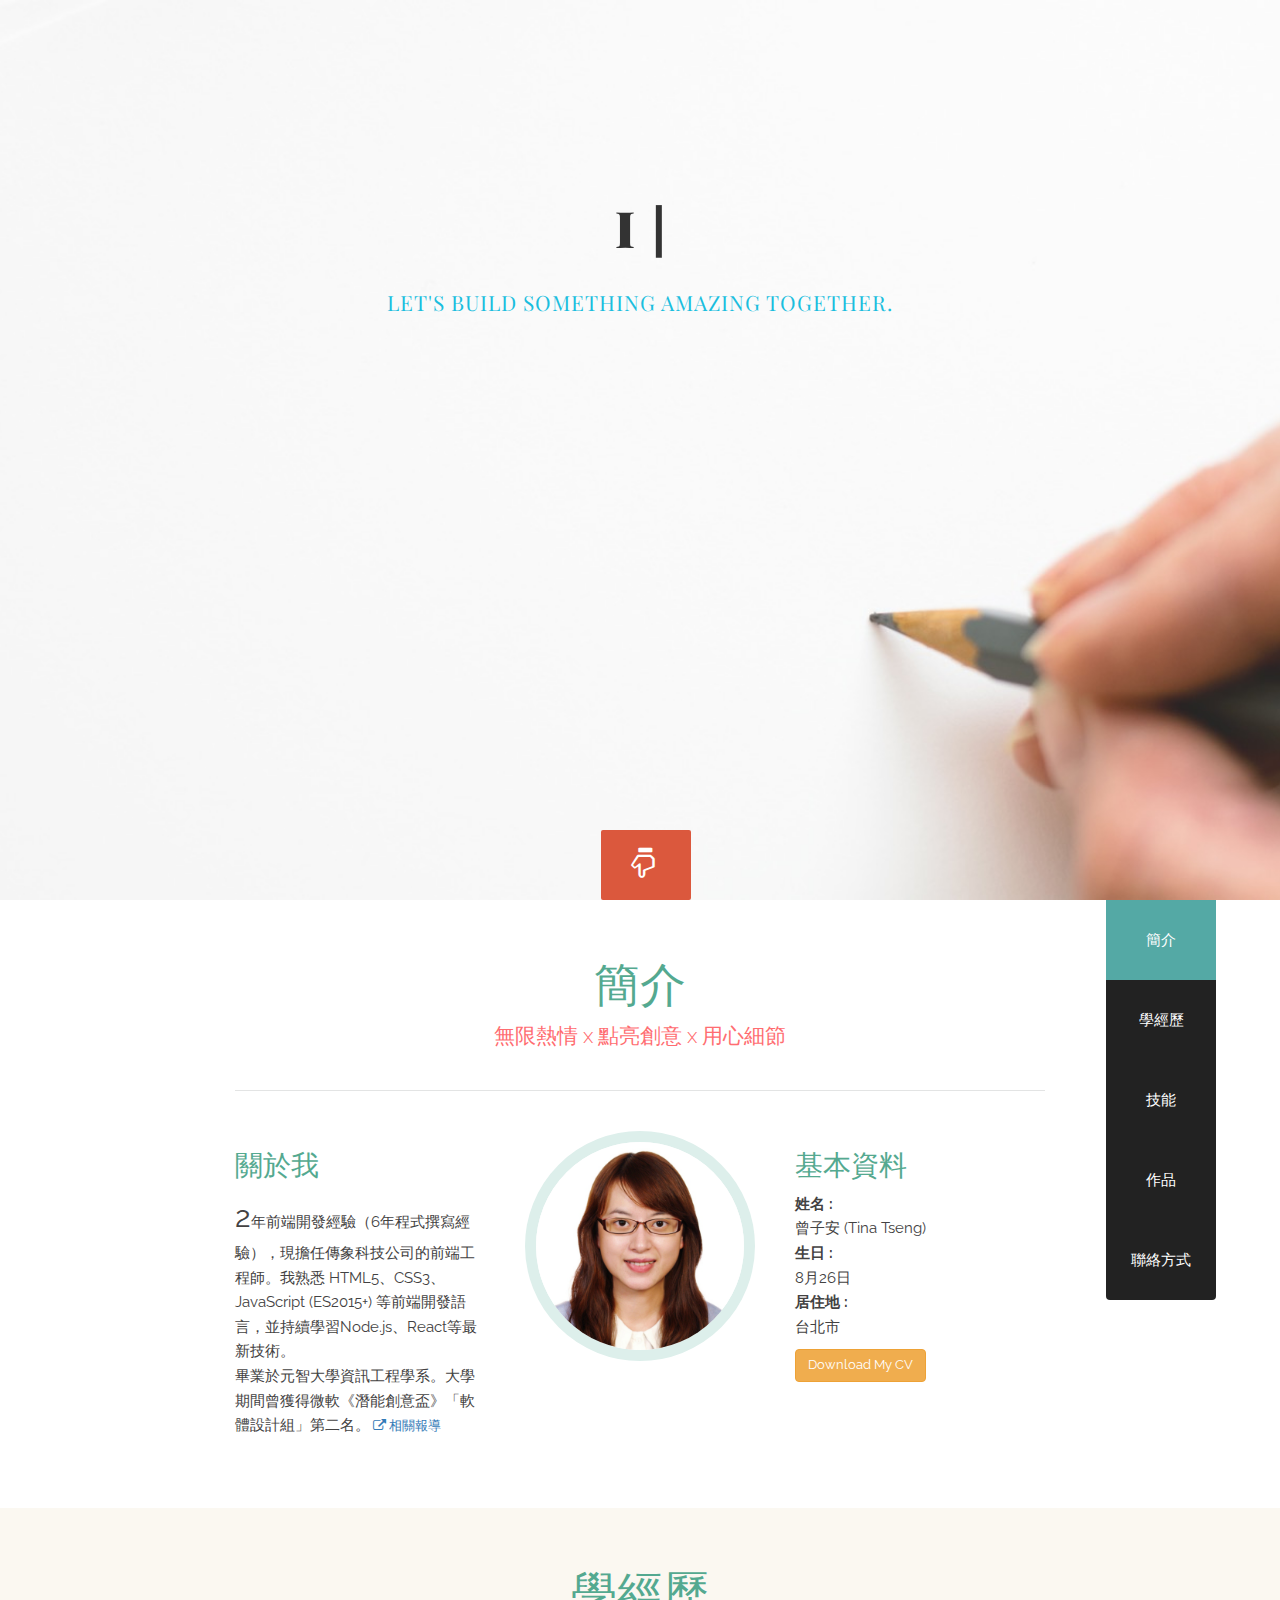
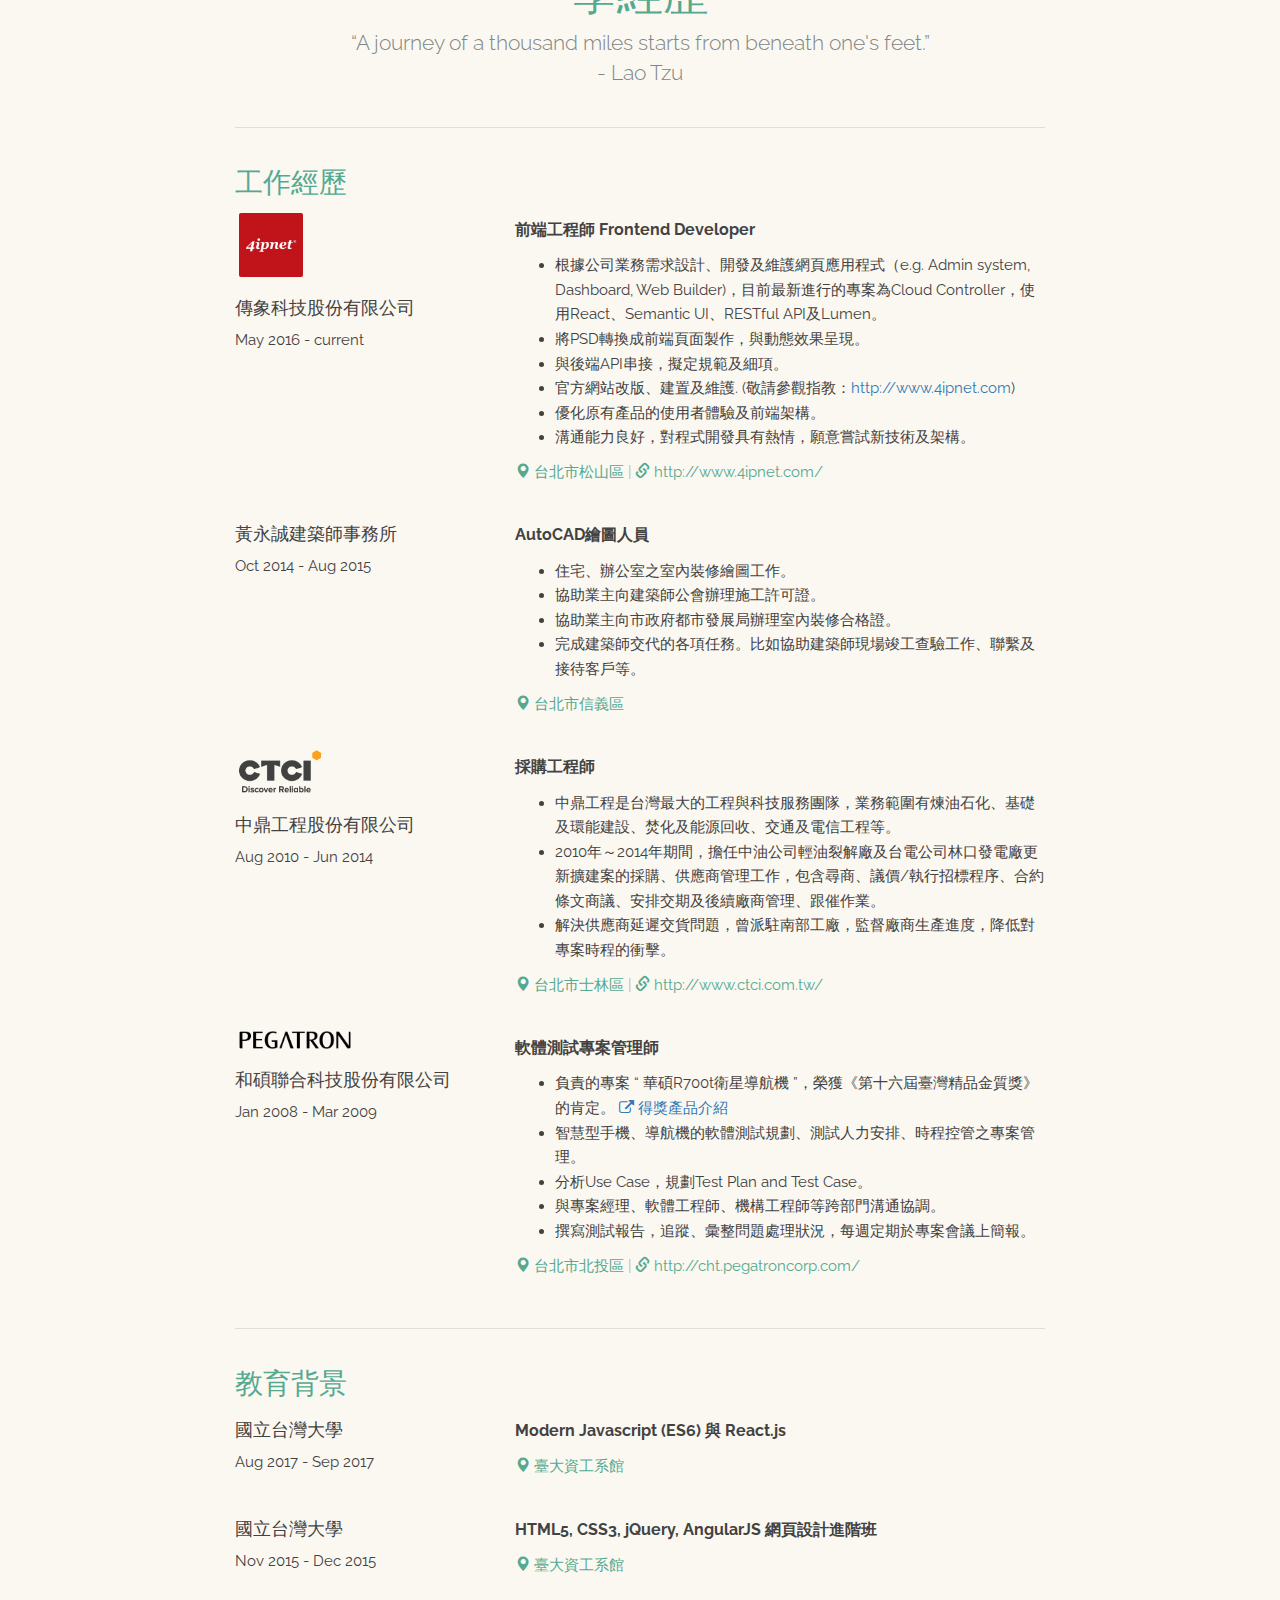
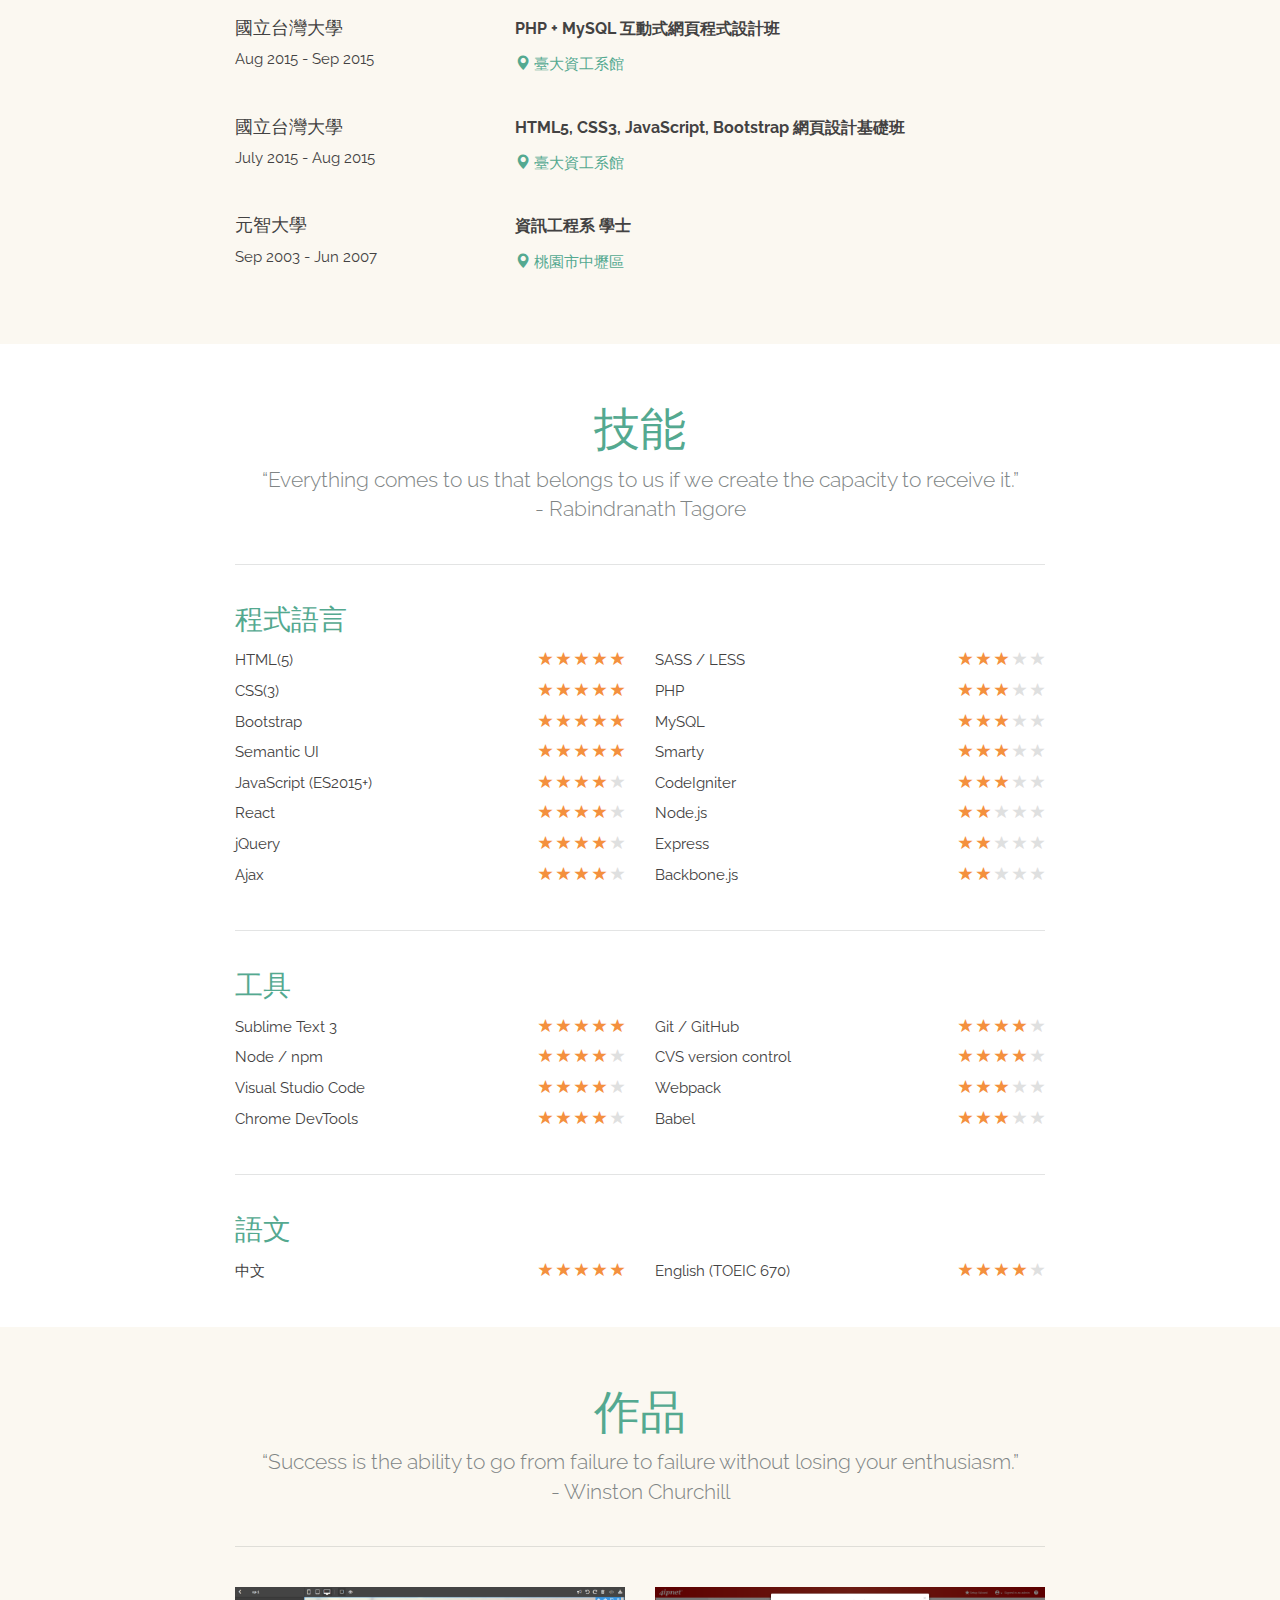
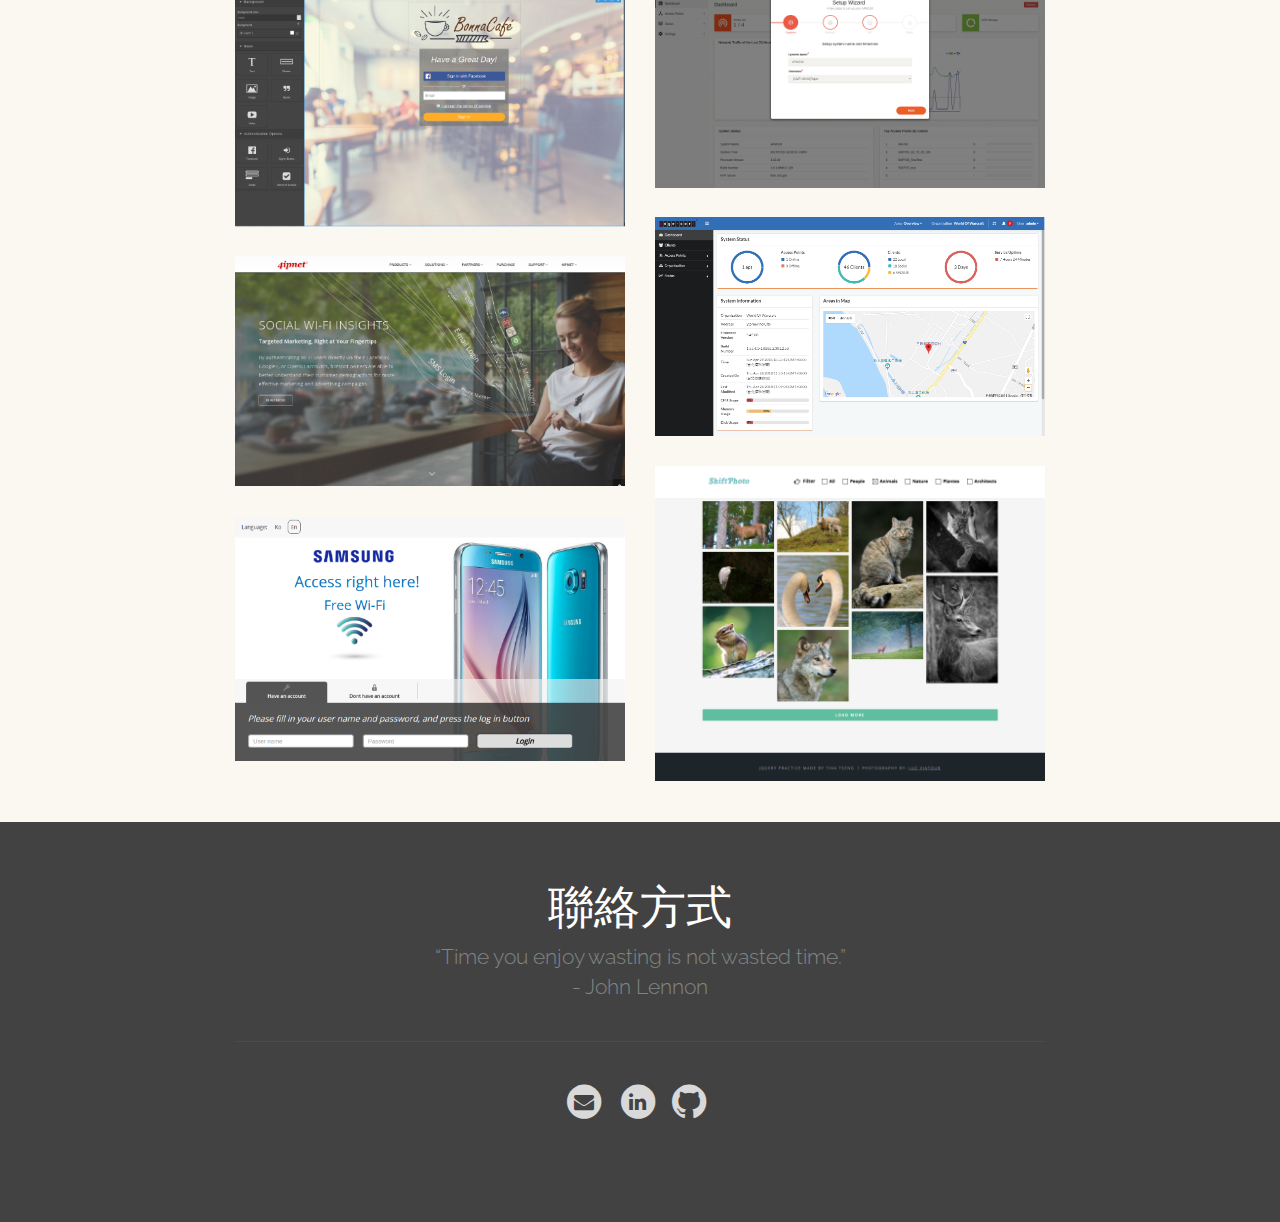
<file: index.html>
<!DOCTYPE html>
<html lang="en">

<head>
    <!-- Google Tag Manager -->
    <script>(function(w,d,s,l,i){w[l]=w[l]||[];w[l].push({'gtm.start':
    new Date().getTime(),event:'gtm.js'});var f=d.getElementsByTagName(s)[0],
    j=d.createElement(s),dl=l!='dataLayer'?'&l='+l:'';j.async=true;j.src=
    'https://www.googletagmanager.com/gtm.js?id='+i+dl;f.parentNode.insertBefore(j,f);
    })(window,document,'script','dataLayer','GTM-KXKQJXQ');</script>
    <!-- End Google Tag Manager -->
    <meta charset="utf-8">
    <meta http-equiv="X-UA-Compatible" content="IE=edge">
    <meta name="viewport" content="width=device-width, initial-scale=1">
    <!-- The above 3 meta tags *must* come first in the head; any other head content must come *after* these tags -->
    <title>曾子安 Tina Tseng | Front-end Web Developer</title>
    <link href="https://fonts.googleapis.com/css?family=Open+Sans|Playfair+Display|Raleway" rel="stylesheet">
    <link rel="stylesheet" href="https://maxcdn.bootstrapcdn.com/font-awesome/4.5.0/css/font-awesome.min.css">
    <!-- Bootstrap -->
    <link href="./css/bootstrap.min.css" rel="stylesheet">
    <link href="./css/magnific-popup.css" rel="stylesheet">
    <link href="./view/style.css" rel="stylesheet">
    <link rel="shortcut icon" href="./favicon.ico">
    <!-- HTML5 shim and Respond.js for IE8 support of HTML5 elements and media queries -->
    <!-- WARNING: Respond.js doesn't work if you view the page via file:// -->
    <!--[if lt IE 9]>
      <script src="https://oss.maxcdn.com/html5shiv/3.7.2/html5shiv.min.js"></script>
      <script src="https://oss.maxcdn.com/respond/1.4.2/respond.min.js"></script>
    <![endif]-->
    
</head>

<body data-spy="scroll" data-target="#navbar-example">
    <!-- Google Tag Manager (noscript) -->
    <noscript><iframe src="https://www.googletagmanager.com/ns.html?id=GTM-KXKQJXQ"
    height="0" width="0" style="display:none;visibility:hidden"></iframe></noscript>
    <!-- End Google Tag Manager (noscript) -->
    <div id="top" class="jumbotron">
        <div class="container">
            <h1>I&nbsp;</h1>
            <div id="typed-strings">
                <p>am <span style="color:#54A990;">Tina.</span></p>
                <p>am <span style="color:#54A990;">Front-end Developer.<span></p>
                <p><span style="color:rgba(211, 47, 14, 0.8);">Love</span> structure.</p>
                <p><span style="color:rgba(211, 47, 14, 0.8);">Love</span> problem solving.</p>
            </div>
            <span id="typed"></span>
            <p class="subtitle">LET'S  BUILD  SOMETHING  AMAZING  TOGETHER.</p>
        </div>
        <!-- <div id="video-bg"></div> -->
        <!-- <div class="overlay"></div> -->
        <a href="#profile" class="scroll-down">
            <span class="glyphicon glyphicon-hand-down"></span>
        </a>
    </div>
    <nav class="navbar navbar-default" id="navbar-example" role="navigation">
        <!-- Brand and toggle get grouped for better mobile display -->
        <div class="navbar-header">
            <button type="button" class="navbar-toggle" data-toggle="collapse" data-target=".navbar-ex1-collapse">
                <span class="sr-only">Toggle navigation</span>
                <span class="icon-bar"></span>
                <span class="icon-bar"></span>
                <span class="icon-bar"></span>
            </button>
        </div>
        <!-- Collect the nav links, forms, and other content for toggling -->
        <div class="collapse navbar-collapse navbar-ex1-collapse">
            <ul class="nav navbar-nav">
                <li class="active"><a href="#profile">簡介</a></li>
                <li><a href="#experiences">學經歷</a></li>
                <li><a href="#abilities">技能</a></li>
                <li><a href="#projects">作品</a></li>
                <li><a href="#contact">聯絡方式</a></li>
            </ul>
        </div>
        <!-- /.navbar-collapse -->
    </nav>
    <div class="background-white">
        <div id="profile" class="container">
            <h2>簡介</h2>
            <p class="lead">無限熱情 x 點亮創意 x 用心細節</p>
            <hr />
            <div class="row">
                <div class="col-md-4">
                <h3>關於我</h3>
                    <p>
                    <span class="emWord">2</span>年前端開發經驗（6年程式撰寫經驗），現擔任傳象科技公司的前端工程師。我熟悉 HTML5、CSS3、JavaScript (ES2015+) 等前端開發語言，並持續學習Node.js、React等最新技術。
                    <br/>
                    畢業於元智大學資訊工程學系。大學期間曾獲得微軟《潛能創意盃》「軟體設計組」第二名。<a href="https://www.microsoft.com/taiwan/imaginecup/history.aspx" target="_blank">&nbsp;<i class="fa fa-external-link" aria-hidden="true"></i>&nbsp;相關報導</a>
                    </p>
                </div>
                <div class="col-md-4 text-center">
                    <img src="view/images/tina.jpg" alt="Tina Tseng">
                </div>
                <div class="col-md-4">
                    <h3>基本資料</h3>
                    <p>
                        <strong>姓名 :</strong>
                        <br /> 曾子安 (Tina Tseng)
                        <br />
                        <strong>生日 :</strong>
                        <br /> 8月26日
                        <br />
                        <strong>居住地 :</strong>
                        <br /> 台北市
                    </p>
                    <a href="https://tinatseng.github.io/personal-website/cv/TinaTseng_CV.pdf" target="_blank" id="cvBtn" class="btn btn-warning" role="button" onclick="console.log('click cv')">Download My CV</a>
                </div>
            </div>
        </div>
    </div>
    <div id="experiences" class="container">
        <h2>學經歷</h2>
        <p class="lead">
        &ldquo;A journey of a thousand miles starts from beneath one's feet.&rdquo;<br />- Lao Tzu
        </p>
        <hr />
        <h3>工作經歷</h3>
        <div class="experiences">
                <div class="experience row">
                        <div class="col-md-4">
                            <img src="view/images/4ipnet.png" alt="4ipnet" class="jobIcon">
                            <div class="jobTitle">
                                <h4>傳象科技股份有限公司</h4>
                                <p class="experience-period">
                                    May 2016 - current </p>
                            </div>
                        </div>
                        <div class="col-md-8">
                            <p>
                                <strong>前端工程師 Frontend Developer</strong>
                                <span class="hidden-phone">
                                  <ul>
                                    <!-- <li>Build web applications according to business initiatives. The latest project using React and Lumen.</li>
                                    <li>Work closely with product designers and backend engineers to implement new business requirements.</li>
                                    <li>Develop, implement and maintain the <a href="http://www.4ipnet.com/" target="_blank">official site</a></li>
                                    <li>Improve UX/UI and performance for previous product.</li>
                                    <li>Participate product and application development lifecycle, focus on UX/UI design both for desktop and mobile browsers.</li> -->
                                  <li>根據公司業務需求設計、開發及維護網頁應用程式（e.g.  Admin  system,  Dashboard,  Web  Builder)，目前最新進行的專案為Cloud  Controller，使用React、Semantic  UI、RESTful  API及Lumen。</li>
                                  <li>將PSD轉換成前端頁面製作，與動態效果呈現。</li>
                                  <li>與後端API串接，擬定規範及細項。</li>
                                  <li>官方網站改版、建置及維護.  (敬請參觀指教：<a href="http://www.4ipnet.com/" target="_blank">http://www.4ipnet.com</a>)</li>
                                  <li>優化原有產品的使用者體驗及前端架構。</li>
                                  <li>溝通能力良好，對程式開發具有熱情，願意嘗試新技術及架構。</li>
                                  </ul></span>
                                <span class="experience-details">
                                   <span class="location">
                                   <span class="glyphicon glyphicon-map-marker"></span> 台北市松山區 </span>
                                   <span class="seperator">|</span>
                                   <span class="link">
                                      <span class="glyphicon glyphicon-link"></span>
                                   <a href="http://www.4ipnet.com/" target="_blank">http://www.4ipnet.com/</a>
                                   </span>
                                </span>
                            </p>
                        </div>
                    </div>
            <div class="experience row">
                <div class="col-md-4">
                    <h4>黃永誠建築師事務所</h4>
                    <p class="experience-period">
                        Oct 2014 - Aug 2015 </p>
                </div>
                <div class="col-md-8">
                    <p>
                        <strong>AutoCAD繪圖人員</strong>
                        <span class="hidden-phone">
                          <ul>
                            <li>住宅、辦公室之室內裝修繪圖工作。</li>
                            <li>協助業主向建築師公會辦理施工許可證。</li>
                            <li>協助業主向市政府都市發展局辦理室內裝修合格證。</li>
                            <li>完成建築師交代的各項任務。比如協助建築師現場竣工查驗工作、聯繫及接待客戶等。</li>
                          </ul>                </span>
                        <span class="experience-details">
                           <span class="location">
                           <span class="glyphicon glyphicon-map-marker"></span> 台北市信義區 </span>
                        </span>
                    </p>
                </div>
            </div>
            <div class="experience row">
                <div class="col-md-4">
                    <img src="view/images/ctci.png" alt="CTCI" class="jobIcon ctciIcon">
                    <div class="jobTitle">
                        <h4>中鼎工程股份有限公司</h4>
                        <p class="experience-period">
                            Aug 2010 - Jun 2014 </p>
                    </div>
                </div>
                <div class="col-md-8">
                    <p>
                        <strong>採購工程師</strong>
                        <span class="hidden-phone">
                          <ul>
                            <li>中鼎工程是台灣最大的工程與科技服務團隊，業務範圍有煉油石化、基礎及環能建設、焚化及能源回收、交通及電信工程等。</li>
                            <li>2010年～2014年期間，擔任中油公司輕油裂解廠及台電公司林口發電廠更新擴建案的採購、供應商管理工作，包含尋商、議價/執行招標程序、合約條文商議、安排交期及後續廠商管理、跟催作業。</li>
                            <li>解決供應商延遲交貨問題，曾派駐南部工廠，監督廠商生產進度，降低對專案時程的衝擊。</li>
                          </ul>               </span>
                        <span class="experience-details">
                    <span class="location">
                        <span class="glyphicon glyphicon-map-marker"></span> 台北市士林區 </span>
                        <span class="seperator">|</span>
                        <span class="link">
                           <span class="glyphicon glyphicon-link"></span>
                        <a href="http://www.ctci.com.tw/" target="_blank">http://www.ctci.com.tw/</a>
                        </span>
                        </span>
                    </p>
                </div>
            </div>
            <div class="experience row">
                <div class="col-md-4">
                    <img src="view/images/pegatron.png" alt="Pegatron" class="jobIcon pegaIcon">
                    <div class="jobTitle">
                        <h4>和碩聯合科技股份有限公司</h4>
                        <p class="experience-period">
                            Jan 2008 - Mar 2009 </p>
                    </div>
                </div>
                <div class="col-md-8">
                    <p>
                        <strong>軟體測試專案管理師</strong>
                        <span class="hidden-phone">
                        <ul>
                            <li>負責的專案&nbsp;<q> 華碩R700t衛星導航機 </q>，榮獲《第十六屆臺灣精品金質獎》的肯定。<a href="http://www.taiwanexcellence.org/index.php/awards/nowdt/content/1/1/097035AA-A040" target="_blank" class="noline">&nbsp;<i class="fa fa-external-link" aria-hidden="true"></i>&nbsp;得獎產品介紹</a></li>
                            <li>智慧型手機、導航機的軟體測試規劃、測試人力安排、時程控管之專案管理。</li>
                            <li>分析Use Case，規劃Test Plan and Test Case。</li>
                            <li>與專案經理、軟體工程師、機構工程師等跨部門溝通協調。</li>
                            <li>撰寫測試報告，追蹤、彙整問題處理狀況，每週定期於專案會議上簡報。</li>
                          </ul>               </span>
                        <span class="experience-details">
                    <span class="location">
                        <span class="glyphicon glyphicon-map-marker"></span> 台北市北投區 </span>
                        <span class="seperator">|</span>
                        <span class="link">
                           <span class="glyphicon glyphicon-link"></span>
                        <a href="http://cht.pegatroncorp.com/" target="_blank">http://cht.pegatroncorp.com/</a>
                        </span>
                        </span>
                    </p>
                </div>
            </div>
        </div>
        <hr />
        <h3>教育背景</h3>
        <div class="experiences">
            <div class="experience row">
                <div class="col-md-4">
                    <h4>國立台灣大學</h4>
                    <p class="experience-period">
                        Aug 2017 - Sep 2017 </p>
                </div>
                <div class="col-md-8">
                    <p>
                        <strong>Modern Javascript (ES6) 與 React.js</strong>
                        <span class="hidden-phone"></span>
                        <span class="experience-details">
                            <span class="location">
                            <span class="glyphicon glyphicon-map-marker"></span> 臺大資工系館 
                            </span>
                        </span>
                    </p>
                </div>
            </div>
            <div class="experience row">
                <div class="col-md-4">
                    <h4>國立台灣大學</h4>
                    <p class="experience-period">
                        Nov 2015 - Dec 2015 </p>
                </div>
                <div class="col-md-8">
                    <p>
                        <strong>HTML5, CSS3, jQuery, AngularJS 網頁設計進階班</strong>
                        <span class="hidden-phone"></span>
                        <span class="experience-details">
                            <span class="location">
                            <span class="glyphicon glyphicon-map-marker"></span> 臺大資工系館 
                            </span>
                        </span>
                    </p>
                </div>
            </div>
            <div class="experience row">
                <div class="col-md-4">
                    <h4>國立台灣大學</h4>
                    <p class="experience-period">
                        Aug 2015 - Sep 2015 </p>
                </div>
                <div class="col-md-8">
                    <p>
                        <strong>PHP + MySQL 互動式網頁程式設計班</strong>
                        <span class="hidden-phone">
                            
                        </span>
                        <span class="experience-details">
                    <span class="location">
                        <span class="glyphicon glyphicon-map-marker"></span> 臺大資工系館 </span>
                        </span>
                    </p>
                </div>
            </div>
            <div class="experience row">
                <div class="col-md-4">
                    <h4>國立台灣大學</h4>
                    <p class="experience-period">
                        July 2015 - Aug 2015 </p>
                </div>
                <div class="col-md-8">
                    <p>
                        <strong>HTML5, CSS3, JavaScript, Bootstrap 網頁設計基礎班</strong>
                        <span class="hidden-phone">
                                    </span>
                        <span class="experience-details">
                    <span class="location">
                        <span class="glyphicon glyphicon-map-marker"></span> 臺大資工系館 </span>
                        </span>
                    </p>
                </div>
            </div>
            <div class="experience row">
                <div class="col-md-4">
                    <h4>元智大學</h4>
                    <p class="experience-period">
                        Sep 2003 - Jun 2007 </p>
                </div>
                <div class="col-md-8">
                    <p>
                        <strong>資訊工程系 學士</strong>
                        <span class="hidden-phone">
                                  </span>
                        <span class="experience-details">
                    <span class="location">
                        <span class="glyphicon glyphicon-map-marker"></span> 桃園市中壢區 </span>
                        </span>
                    </p>
                </div>
            </div>
        </div>
    </div>
    <div class="background-white">
        <div id="abilities" class="container">
            <h2>技能</h2>
            <p class="lead">
                &ldquo;Everything comes to us that belongs to us if we create the capacity to receive it.&rdquo;
                <br />- Rabindranath Tagore
            </p>
            <hr />
            <h3>程式語言</h3>
            <div class="row">
                <div class="col-md-6">
                    <ul class="no-bullets">
                        <li>
                            <span class="ability-title">HTML(5)</span>
                            <span class="ability-score">

                            <span class="glyphicon glyphicon-star filled"></span>
                            <span class="glyphicon glyphicon-star filled"></span>
                            <span class="glyphicon glyphicon-star filled"></span>
                            <span class="glyphicon glyphicon-star filled"></span>
                            <span class="glyphicon glyphicon-star filled"></span>
                            </span>
                        </li>
                        <li>
                            <span class="ability-title">CSS(3)</span>
                            <span class="ability-score">
                
                            <span class="glyphicon glyphicon-star filled"></span>
                            <span class="glyphicon glyphicon-star filled"></span>
                            <span class="glyphicon glyphicon-star filled"></span>
                            <span class="glyphicon glyphicon-star filled"></span>
                            <span class="glyphicon glyphicon-star filled"></span>
                            </span>
                        </li>
                        <li>
                            <span class="ability-title">Bootstrap</span>
                            <span class="ability-score">
                                
                            <span class="glyphicon glyphicon-star filled"></span>
                            <span class="glyphicon glyphicon-star filled"></span>
                            <span class="glyphicon glyphicon-star filled"></span>
                            <span class="glyphicon glyphicon-star filled"></span>
                            <span class="glyphicon glyphicon-star filled"></span>
                            </span>
                        </li>
                        <li>
                            <span class="ability-title">Semantic UI</span>
                            <span class="ability-score">
                
                            <span class="glyphicon glyphicon-star filled"></span>
                            <span class="glyphicon glyphicon-star filled"></span>
                            <span class="glyphicon glyphicon-star filled"></span>
                            <span class="glyphicon glyphicon-star filled"></span>
                            <span class="glyphicon glyphicon-star filled"></span>
                            </span>
                        </li>
                        <li>
                                <span class="ability-title">JavaScript (ES2015+)</span>
                                <span class="ability-score">
                    
                                <span class="glyphicon glyphicon-star filled"></span>
                                <span class="glyphicon glyphicon-star filled"></span>
                                <span class="glyphicon glyphicon-star filled"></span>
                                <span class="glyphicon glyphicon-star filled"></span>
                                <span class="glyphicon glyphicon-star"></span>
                                </span>
                            </li>
                        <li>
                            <span class="ability-title">React</span>
                            <span class="ability-score">
                                
                            <span class="glyphicon glyphicon-star filled"></span>
                            <span class="glyphicon glyphicon-star filled"></span>
                            <span class="glyphicon glyphicon-star filled"></span>
                            <span class="glyphicon glyphicon-star filled"></span>
                            <span class="glyphicon glyphicon-star "></span>
                            </span>
                        </li>
                        <li>
                            <span class="ability-title">jQuery</span>
                            <span class="ability-score">
                            <span class="glyphicon glyphicon-star filled"></span>
                            <span class="glyphicon glyphicon-star filled"></span>
                            <span class="glyphicon glyphicon-star filled"></span>
                            <span class="glyphicon glyphicon-star filled"></span>
                            <span class="glyphicon glyphicon-star "></span>
                            </span>
                        </li>
                        <li>
                            <span class="ability-title">Ajax</span>
                            <span class="ability-score">
                            <span class="glyphicon glyphicon-star filled"></span>
                            <span class="glyphicon glyphicon-star filled"></span>
                            <span class="glyphicon glyphicon-star filled"></span>
                            <span class="glyphicon glyphicon-star filled"></span>
                            <span class="glyphicon glyphicon-star "></span>
                            </span>
                        </li>
                    </ul>
                </div>
                <div class="col-md-6">
                    <ul class="no-bullets">
                        <li>
                            <span class="ability-title">SASS / LESS</span>
                            <span class="ability-score">
                
                            <span class="glyphicon glyphicon-star filled"></span>
                            <span class="glyphicon glyphicon-star filled"></span>
                            <span class="glyphicon glyphicon-star filled"></span>
                            <span class="glyphicon glyphicon-star "></span>
                            <span class="glyphicon glyphicon-star "></span>
                            </span>
                        </li>
                        <li>
                                <span class="ability-title">PHP</span>
                                <span class="ability-score">
                    
                                <span class="glyphicon glyphicon-star filled"></span>
                                <span class="glyphicon glyphicon-star filled"></span>
                                <span class="glyphicon glyphicon-star filled"></span>
                                <span class="glyphicon glyphicon-star "></span>
                                <span class="glyphicon glyphicon-star "></span>
                                </span>
                            </li>
                            <li>
                                <span class="ability-title">MySQL</span>
                                <span class="ability-score">
                    
                                <span class="glyphicon glyphicon-star filled"></span>
                                <span class="glyphicon glyphicon-star filled"></span>
                                <span class="glyphicon glyphicon-star filled"></span>
                                <span class="glyphicon glyphicon-star "></span>
                                <span class="glyphicon glyphicon-star "></span>
                                </span>
                            </li>
                            <li>
                                <span class="ability-title">Smarty</span>
                                <span class="ability-score">
                    
                                <span class="glyphicon glyphicon-star filled"></span>
                                <span class="glyphicon glyphicon-star filled"></span>
                                <span class="glyphicon glyphicon-star filled"></span>
                                <span class="glyphicon glyphicon-star "></span>
                                <span class="glyphicon glyphicon-star "></span>
                                </span>
                            </li>
                            <li>
                                <span class="ability-title">CodeIgniter</span>
                                <span class="ability-score">
                    
                                <span class="glyphicon glyphicon-star filled"></span>
                                <span class="glyphicon glyphicon-star filled"></span>
                                <span class="glyphicon glyphicon-star filled"></span>
                                <span class="glyphicon glyphicon-star "></span>
                                <span class="glyphicon glyphicon-star "></span>
                                </span>
                            </li>
                            <li>
                                <span class="ability-title">Node.js</span>
                                <span class="ability-score">
                    
                                <span class="glyphicon glyphicon-star filled"></span>
                                <span class="glyphicon glyphicon-star filled"></span>
                                <span class="glyphicon glyphicon-star "></span>
                                <span class="glyphicon glyphicon-star "></span>
                                <span class="glyphicon glyphicon-star "></span>
                                </span>
                            </li>
                            <li>
                                <span class="ability-title">Express</span>
                                <span class="ability-score">      
                                <span class="glyphicon glyphicon-star filled"></span>
                                <span class="glyphicon glyphicon-star filled"></span>
                                <span class="glyphicon glyphicon-star "></span>
                                <span class="glyphicon glyphicon-star "></span>
                                <span class="glyphicon glyphicon-star "></span>
                                </span>
                            </li>
                            <li>
                                <span class="ability-title">Backbone.js</span>
                                <span class="ability-score">      
                                <span class="glyphicon glyphicon-star filled"></span>
                                <span class="glyphicon glyphicon-star filled"></span>
                                <span class="glyphicon glyphicon-star "></span>
                                <span class="glyphicon glyphicon-star "></span>
                                <span class="glyphicon glyphicon-star "></span>
                                </span>
                            </li>
                    </ul>
                </div>
            </div>
            <hr />
            <h3>工具</h3>
            <div class="row">
                <div class="col-md-6">
                    <ul class="no-bullets">
                        <li>
                            <span class="ability-title">Sublime Text 3</span>
                            <span class="ability-score">
                            <span class="glyphicon glyphicon-star filled"></span>
                            <span class="glyphicon glyphicon-star filled"></span>
                            <span class="glyphicon glyphicon-star filled"></span>
                            <span class="glyphicon glyphicon-star filled"></span>
                            <span class="glyphicon glyphicon-star filled"></span>
                            </span>
                        </li>
                        <li>
                            <span class="ability-title">Node / npm</span>
                            <span class="ability-score">
                            <span class="glyphicon glyphicon-star filled"></span>
                            <span class="glyphicon glyphicon-star filled"></span>
                            <span class="glyphicon glyphicon-star filled"></span>
                            <span class="glyphicon glyphicon-star filled"></span>
                            <span class="glyphicon glyphicon-star"></span>
                            </span>
                        </li>
                        
                        <li>
                            <span class="ability-title">Visual Studio Code</span>
                            <span class="ability-score">
                            <span class="glyphicon glyphicon-star filled"></span>
                            <span class="glyphicon glyphicon-star filled"></span>
                            <span class="glyphicon glyphicon-star filled"></span>
                            <span class="glyphicon glyphicon-star filled"></span>
                            <span class="glyphicon glyphicon-star"></span>
                            </span>
                        </li>
                        <li>
                                <span class="ability-title">Chrome DevTools</span>
                                <span class="ability-score">       
                                <span class="glyphicon glyphicon-star filled"></span>
                                <span class="glyphicon glyphicon-star filled"></span>
                                <span class="glyphicon glyphicon-star filled"></span>
                                <span class="glyphicon glyphicon-star filled"></span>
                                <span class="glyphicon glyphicon-star"></span>
                                </span>
                            </li>
                    </ul>
                </div>
                <div class="col-md-6">
                    <ul class="no-bullets">
                        <li>
                            <span class="ability-title">Git / GitHub</span>
                            <span class="ability-score">
                        
                            <span class="glyphicon glyphicon-star filled"></span>
                            <span class="glyphicon glyphicon-star filled"></span>
                            <span class="glyphicon glyphicon-star filled"></span>
                            <span class="glyphicon glyphicon-star filled"></span>
                            <span class="glyphicon glyphicon-star "></span>
                            </span>
                        </li>
                        <li>
                            <span class="ability-title">CVS version control</span>
                            <span class="ability-score">
                
                            <span class="glyphicon glyphicon-star filled"></span>
                            <span class="glyphicon glyphicon-star filled"></span>
                            <span class="glyphicon glyphicon-star filled"></span>
                            <span class="glyphicon glyphicon-star filled"></span>
                            <span class="glyphicon glyphicon-star "></span>
                            </span>
                        </li>
                        <li>
                            <span class="ability-title">Webpack</span>
                            <span class="ability-score">
                            <span class="glyphicon glyphicon-star filled"></span>
                            <span class="glyphicon glyphicon-star filled"></span>
                            <span class="glyphicon glyphicon-star filled"></span>
                            <span class="glyphicon glyphicon-star "></span>
                            <span class="glyphicon glyphicon-star "></span>
                            </span>
                        </li>
                        <li>
                            <span class="ability-title">Babel</span>
                            <span class="ability-score">  
                            <span class="glyphicon glyphicon-star filled"></span>
                            <span class="glyphicon glyphicon-star filled"></span>
                            <span class="glyphicon glyphicon-star filled"></span>
                            <span class="glyphicon glyphicon-star "></span>
                            <span class="glyphicon glyphicon-star "></span>
                            </span>
                        </li>
                    </ul>
                </div>
            </div>
            <hr />
            <h3>語文</h3>
            <div class="row">
                <div class="col-md-6">
                    <ul class="no-bullets">
                        <li>
                            <span class="ability-title">中文</span>
                            <span class="ability-score">
                
                                
                    <span class="glyphicon glyphicon-star filled"></span>
                            <span class="glyphicon glyphicon-star filled"></span>
                            <span class="glyphicon glyphicon-star filled"></span>
                            <span class="glyphicon glyphicon-star filled"></span>
                            <span class="glyphicon glyphicon-star filled"></span>
                            </span>
                        </li>
                    </ul>
                </div>
                <div class="col-md-6">
                    <ul class="no-bullets">
                        <li>
                            <span class="ability-title">English (TOEIC 670)</span>
                            <span class="ability-score">
                
                                
                    <span class="glyphicon glyphicon-star filled"></span>
                            <span class="glyphicon glyphicon-star filled"></span>
                            <span class="glyphicon glyphicon-star filled"></span>
                            <span class="glyphicon glyphicon-star filled"></span>
                            <span class="glyphicon glyphicon-star "></span>
                            </span>
                        </li>
                    </ul>
                </div>
            </div>
        </div>
    </div>
    <div id="projects" class="container">
        <h2>作品</h2>
        <p class="lead">
            &ldquo;Success is the ability to go from failure to failure without losing your enthusiasm.&rdquo;
            <br />- Winston Churchill
        </p>
        <hr />
        <!-- new -->
        <div class="row portfolio_container">
            <!-- item -->   
            <div class="grid-item col-md-6 col-sm-6 col-xs-12 ill">
                <div class="work-item">
                    <img src="view/images/portfolio/cp-editor-600.png" alt="">
                    <div class="work-inner">
                        <a class="work-zoom" href="#workID-1"><i class="fa fa-search"></i></a>
                    </div>
                </div>
                <div id="workID-1" class="mfp-hide work-popup">
                    <img src="view/images/portfolio/cp-editor-600.png" alt="">
                    <div class="work-popup-content">
                        <h3>網頁客製化應用程式</h3>
                        <p class="sub-header">專案說明</p>
                        <p>不需要寫程式，透過拖拉元件的方式，即能做出網頁</p>
                        <p class="sub-header">使用技術</p>
                        <p>HTML5、CSS3、JavaScript、jQuery、Backbone.js</p>
                        <!-- <h3>Captive Portal Editor</h3>
                        <p>Captive portal editor is a web builder to create HTML page without any knowledge of coding. It's an alternative to common WYSIWYG editors and make your efforts easier and faster.</p> -->
                    </div>
                </div> 
            </div>
            <!-- item -->   
            <div class="grid-item col-md-6 col-sm-6 col-xs-12 ill">
                <div class="work-item">
                    <img src="view/images/portfolio/APM-SetupWizard.png" alt="">
                    <div class="work-inner">
                        <a class="work-zoom" href="#workID-4"><i class="fa fa-search"></i></a>
                    </div>
                </div>
                <div id="workID-4" class="mfp-hide work-popup">
                    <img src="view/images/portfolio/APM-SetupWizard.png" alt="">
                    <div class="work-popup-content">
                        <h3>APM100</h3>
                        <p class="sub-header">專案說明</p>
                        <p>輕量型Access Point控制管理系統，新增網頁客製化的功能</p>
                        <p class="sub-header">使用技術</p>
                        <p>HTML5、CSS3、JavaScript、jQuery、Google Map API</p>
                        <!-- <h3>Setup Wizard</h3>
                        <p>A step by step setup wizard that help our client quickly and easily to set up the system.</p> -->
                    </div>
                </div> 
            </div>
            <!-- item -->   
            <div class="grid-item col-md-6 col-sm-6 col-xs-12 cplist">
                <div class="work-item">
                    <img src="view/images/portfolio/dashboard.png" alt="">
                    <div class="work-inner">
                        <a class="work-zoom" href="#workID-2"><i class="fa fa-search"></i></a>
                    </div>
                </div>
                <div id="workID-2" class="mfp-hide work-popup">
                    <img src="view/images/portfolio/dashboard.png" alt="">
                    <div class="work-popup-content">
                        <h3>雲端無線網路管理系統</h3>
                        <p class="sub-header">專案說明</p>
                        <p>大量、快速集中、方便管理的Access Point設備雲端控制管理系統</p>
                        <p class="sub-header">使用技術</p>
                        <p>HTML5、CSS3、JavaScript、React、Redux、Semantic UI、RESTful API、PHP、Lumen</p>
                    </div>
                </div> 
            </div>
            <!-- item -->   
            <div class="grid-item col-md-6 col-sm-6 col-xs-12 fs">
                <div class="work-item">
                    <img src="view/images/portfolio/4ipnetweb-550.png" alt="">
                    <div class="work-inner">
                        <a class="work-zoom search" href="#workID-3"><i class="fa fa-search"></i></a>
                        <a class="ext-link" href="http://www.4ipnet.com" target="_blank"><i class="fa fa-external-link"></i></a>
                    </div>
                </div>
                <div id="workID-3" class="mfp-hide work-popup">
                    <a href="http://4ipnet.com/" target="_blank"><img src="view/images/portfolio/4ipnetweb-550.png" alt=""></a>
                    <div class="work-popup-content">
                        <h3>傳象科技官方網站</h3>
                        <p class="sub-header">專案說明</p>
                        <p>與業務、行銷部門共同合作，翻新傳象科技的官方網站</p>
                        <p class="sub-header">使用技術</p>
                        <p>HTML5、CSS3、JavaScript、jQuery、Bootstrap、PHP、MySQL、CodeIgniter</p>
                    </div>
                </div> 
            </div>
            
            <!-- item -->   
            <div class="grid-item col-md-6 col-sm-6 col-xs-12">
                <div class="work-item">
                    <img src="view/images/portfolio/shiftphoto.png" alt="">
                    <div class="work-inner">
                        <a class="work-zoom search" href="#workID-5"><i class="fa fa-search"></i></a>
                        <a class="ext-link" href="http://eyetravel.byethost11.com" target="_blank"><i class="fa fa-external-link"></i></a>
                    </div>
                </div>
                <div id="workID-5" class="mfp-hide work-popup">
                    <a href="http://eyetravel.byethost11.com" target="_blank"><img src="view/images/portfolio/shiftphoto.png" alt=""></a>
                    <div class="work-popup-content">
                        <h3>瀑布式圖片流覽網頁</h3>
                        <p class="sub-header">專案說明</p>
                        <p>使用Masonry JavaScript grid layout library實作圖片瀏覽網頁</p>
                        <p class="sub-header">使用技術</p>
                        <p>HTML5、CSS3、JavaScript、jQuery、Masonry library</p>
                        <!-- <h3>Shiftphoto</h3>
                        <p>A waterfall layout photo website implemented by Masonry JavaScript library.</p> -->
                    </div>
                </div> 
            </div>
            <!-- item -->   
            <div class="grid-item col-md-6 col-sm-6 col-xs-12 fs">
                <div class="work-item">
                    <img src="view/images/portfolio/wifi-Login.png" alt="">
                    <div class="work-inner">
                        <a class="work-zoom" href="#workID-6"><i class="fa fa-search"></i></a>
                    </div>
                </div>
                <div id="workID-6" class="mfp-hide work-popup">
                    <img src="view/images/portfolio/wifi-Login-600.png" alt="">
                    <div class="work-popup-content">
                        <h3>Ｗi-Fi 登入頁面</h3>
                        <p class="sub-header">專案說明</p>
                        <p>因應韓國客戶實作包含英文與韓文的Wi-Fi登入頁面</p>
                        <p class="sub-header">使用技術</p>
                        <p>Bootstrap、HTML5、CSS3、JavaScript、jQuery</p>
                        <!-- <h3>Wi-fi Login Page</h3>
                        <p>This Wi-Fi Login page is made for Korean client with two languages English and Korean.</p> -->
                    </div>
                </div> 
            </div>
        </div>
        <!-- orginal -->
        <!-- <div class="row">
            <div class="col-md-3">
            </div>
            <div class="col-md-6">
                <figure class="effect">
                    <img src="./view/images/shiftphoto.png" alt="ShiftPhoto" />
                    <figcaption>
                        <h3>ShiftPhoto</h3>
                        <p>A waterfall layout photo website.</p>
                        <p><strong>Tags:</strong>
                            <br />HTML, CSS, Javascript, jQuery, Masonry</p>
                        <a href="http://eyetravel.byethost11.com" target="_blank">View more</a>
                        <span class="icon">
                    <span class="glyphicon glyphicon-new-window"></span>
                        </span>
                    </figcaption>
                </figure>
            </div>
            <div class="col-md-3">
            </div>
        </div> -->
    </div>
    <div class="background-gray">
        <div id="contact" class="container">
            <h2>聯絡方式</h2>
            <p class="lead">
                &ldquo;Time you enjoy wasting is not wasted time.&rdquo;
                <br/>- John Lennon
            </p>
            <hr />
            <div class="row">
                <div class="col-md-4 col-md-offset-4 text-center">      
                    <a href="mailto:moc.liamg@628gnest.anit" target="_blank">
                        <span class="fa-stack fa-lg">
                            <i class="fa fa-circle fa-stack-2x"></i>
                            <i class="fa fa-envelope fa-stack-1x fa-inverse"></i>
                        </span>
                        <!-- <i class="fa fa-envelope-square fa-3x"></i> -->
                    </a>
                    <a href="https://www.linkedin.com/in/tina-tseng-frontend/" target="_blank">
                        <span class="fa-stack fa-lg">
                            <i class="fa fa-circle fa-stack-2x"></i>
                            <i class="fa fa-linkedin fa-stack-1x fa-inverse"></i>
                        </span>
                        <!-- <i class="fa fa-linkedin-square fa-3x"></i> -->
                    </a>
                    <a href="https://github.com/TinaTseng" target="_blank">
                        <i class="fa fa-github fa-2x"></i>
                    </a>
                </div>
            </div>
        </div>
    </div>
    <!-- jQuery (necessary for Bootstrap's JavaScript plugins) -->
    <script src="./js/jquery-2.1.4.min.js"></script>
    <!-- Include all compiled plugins (below), or include individual files as needed -->
    <script src="./js/typed.min.js"></script>
    <script src="./js/imagesloaded.pkgd.min.js"></script>
    <script src="./js/isotope.pkgd.min.js"></script>
    <script src="./js/magnific-popup.min.js"></script>
    <script src="./js/bootstrap.min.js"></script>
    <script src="./js/script.js"></script>
    <script>
    /*--- type.js -- */
      var typed = new Typed('#typed', {
        stringsElement: '#typed-strings',
        typeSpeed: 100,
        backSpeed: 30,
        backDelay: 700,
        startDelay: 700,
        loop: true,
        loopCount: 50
      });

    $(window).on('load', function() {
        var grid_container = $('.portfolio_container'),
            grid_item = $('.grid-item');
        grid_container.imagesLoaded(function() {
            grid_container.isotope({
                itemSelector: '.grid-item',
                layoutMode: 'masonry'
            });
        });
    });

    /*--- MAGNIDIC POPUP ---*/
    $('.work-zoom').magnificPopup({
        type: 'inline',
        removalDelay: 400
    });
    </script>
</body>

</html>
</file>
<file: view/style.css>
html,
body {
    color: #434242;
    font-family: 'Raleway','Open Sans',sans-serif !important;
    height: 100%;
}

body {
    background: #FBF8F1; /*#F7F4E8;*/
    font-size: 15px;
    line-height: 1.64;
}

h1,
h2,
h3,
h4,
h5,
h6,
.h2,
.h3,
.h4,
.h5,
.h6,
strong, {
    font-family: 'Raleway','Open Sans',sans-serif;
    margin-bottom: 20px;
}

h4 {
    font-weight: 500;
    margin-bottom: 10px;
}

h2,
h3 {
    font-weight: 400;
    color: #54A990; 
}

h2 {
    font-size: 46px;
    text-align: center;
}

h3 {
    font-size: 28px;
}

p.lead {
    text-align: center;
    color: #808585;/*#727878;*/
}

p.lead a {
    color: #FFFFFF;
    text-decoration: underline;
}

p.lead a:hover {
    text-decoration: none;
}

ul.no-bullets {
    list-style-type: none;
    margin: 0px;
    padding: 0px;
}

hr {
    margin: 40px 0px;
    border-color: #727878;
    opacity: 0.2;
    filter: alpha(opacity=20);
}

.project-referal {
    margin-top: 40px;
}

.project-referal p {
    font-style: italic;
    color: #999999;
}

.btn-primary {
    background-color: #54A990;
    border-color: #1c8784;
}

.btn-primary:hover {
    background-color: #1c8784;
    border-color: #1c8784;
}

/* Icon */
.fa.fa-stack-1x.fa-inverse {
    color:#434242!important;
}
.fa.fa-github.fa-2x {
    font-size: 40px;
    vertical-align: middle;
}

.jumbotron {
    background: no-repeat center center fixed url(images/pen-bg.jpg);
    -webkit-background-size: cover;
    -moz-background-size: cover;
    -o-background-size: cover;
    background-size: cover;
    margin-bottom: 0px;
    padding: 0px;
}

/*.jumbotron:before { 
    border: 1px solid #FFFFFF;
    bottom: 30px;
    content: "";
    left: 30px;
    position: absolute;
    right: 30px;
    top: 30px;
}*/

.jumbotron .overlay {
    background-color: rgba(0,0,0,.6);
    position: absolute;
    top: 0px;
    bottom: 0px;
    left: 0px;
    right: 0px;
    /* opacity: 0.5;
    filter: alpha(opacity=20); */
    z-index: 2;
}

.jumbotron .container {
    position: relative;
    top: 20%; 
    /*left: -25%;*/
    z-index: 4;
    text-align: center;
    padding: 0;
}

.jumbotron .container > * {
    text-align: center;
    color: #333;
}

.jumbotron .container h1 {
    /* padding-bottom: 20px; */
    /*border-bottom: 2px solid #FFFFFF;
    border-bottom-color: rgba(255, 255, 255, 0.5);*/
    /* text-shadow: 2px 2px 4px #4c4c4c; */
    /*width: 358px;*/
    font-family: 'Playfair Display','Raleway','Open Sans',sans-serif !important;
    letter-spacing: 1px;
    font-weight: 900;
    font-size: 50px;
    display: inline-block;
}

#typed {
    font-family: 'Playfair Display','Raleway','Open Sans',sans-serif !important;
    font-size: 50px;
    font-weight: 900;
    letter-spacing: 1px;
    /* text-shadow: 2px 2px 4px #4c4c4c; */
    padding-top: 5px;
}

.typed-cursor{
  font-family: 'Playfair Display','Raleway','Open Sans',sans-serif !important;
  opacity: 1;
  animation: typedjsBlink 0.7s infinite;
  -webkit-animation: typedjsBlink 0.7s infinite;
  font-size: 50px;
  font-weight: 900;
}
@keyframes typedjsBlink{
  50% { opacity: 0.0; }
}
@-webkit-keyframes typedjsBlink{
  0% { opacity: 1; }
  50% { opacity: 0.0; }
  100% { opacity: 1; }
}

.typed-fade-out{
  opacity: 0;
  transition: opacity .25s;
  -webkit-animation: 0;
          animation: 0;
}

.jumbotron .subtitle {
    font-family: 'Playfair Display','Raleway','Open Sans',sans-serif !important;
    margin-top: 16px;
    font-size: 21px;
    color: #1bbede;
    padding: 0 10px 5px 10px;
    letter-spacing: 1px;
}

@media (max-width: 767px) {
    .jumbotron .container h1 {
        font-size: 28px;
    }
    #typed {
        font-size: 28px;
    }
    .typed-cursor{
        font-size: 30px !important;
    }
    .jumbotron .subtitle {
        font-size: 16px;
    }
}

.jumbotron .scroll-down {
    height: 70px;
    width: 90px;
    background-color: rgba(211, 47, 14, 0.8);
    -moz-border-radius: 2px;
    -o-border-radius: 2px;
    border-radius: 2px;
    display: block;
    position: absolute;
    bottom: 0px;
    right: 46%; 
    text-align: center;
    z-index: 6;
}

.jumbotron .scroll-down .glyphicon {
    color: #FFFFFF;
    font-size: 28px;
    padding-right: 2px;
    padding-top: 20px;
    animation-name: wiggle;
    animation-duration: 1.2s;
    animation-timing-function: linear;
    animation-iteration-count: infinite;
    animation-direction: normal;
    -webkit-animation-name: wiggle;
    -webkit-animation-duration: 1.2s;
    -webkit-animation-timing-function: linear;
    -webkit-animation-iteration-count: infinite;
    -webkit-animation-direction: normal;
}

.jumbotron .scroll-down:hover .glyphicon {
    padding-top: 25px;
}

.navbar {
    border: 0px;
    background-color: #222222;
    position: absolute;
    top: 100%;
    right: 5%; 
    width: 110px;
    z-index: 999;
}

.navbar .navbar-collapse {
    padding: 0px;
    max-height: none;
}

.navbar .navbar-nav {
    float: none;
}

.navbar-nav {
    margin: 0px;
}

.navbar .nav > li {
    display: block;
    float: none;
    height: 80px;
}

.navbar .nav > li a {
    display: block;
    height: 80px;
    text-align: center;
    padding-top: 30px;
    font-weight: 400;
    color: #FFFFFF;
}

.navbar .nav > li a:hover,
.navbar .nav > li a:focus {
    color: #999999;
}

.navbar-default .navbar-nav > .active > a,
.navbar-default .navbar-nav > .active > a:hover,
.navbar-default .navbar-nav > .active > a:focus {
    background: #54A9A5;
    color: #FFFFFF;
}

.navbar-default .navbar-toggle:hover .icon-bar,
.navbar-default .navbar-toggle:focus .icon-bar {
    background: #222222;
}

.fixed .navbar {
    position: fixed;
    top: 60px;
}

.background-white {
    background: #FFFFFF;
}

.background-gray {
    background: #434242;
}

.container {
    max-width: 1280px;
    padding: 40px 180px;
}

/* profile */

#profile .row > div {
    margin-bottom: 20px;
}

#profile > p.lead {
    color:#ff6d71; 
    /* color:#a9546d; */
}

#profile .row > div img {
    width: 100%;
    height: auto;
    border: 11px solid #ddefeb; /*#aee2d9;*/
    -webkit-border-radius: 50%;
    -moz-border-radius: 50%;
    -o-border-radius: 50%;
    border-radius: 50%;
}
@media (min-width: 1200px) {
    #profile .row > div img {
        width: 230px;
        height: 230px;
    }
}
@media (max-width: 991px) {
    #profile .row > div img {
        width: 230px;
        height: 230px;
    }
}

#profile .row > div a {
    text-decoration: none;
    font-size: 13px;
}

#profile .row > div a:hover {
    text-decoration: none;
}

.emWord {
  font-size:2em;
}
/* experiences */

#experiences .experience {
    margin-bottom: 20px;
}

#experiences .experience p > strong {
    display: block;
    padding-top: 8px;
    margin-bottom: 10px;
    font-size: 16px;
}

#experiences .experience a.noline:hover {
    text-decoration: none;
}

#experiences .experience .experience-details {
    display: block;
    margin-top: 6px;
}

#experiences .experience .experience-details * {
    color: #54A990;
}

#experiences .experience .experience-details .seperator {
    color: #BCBCBC;
}

.jobIcon {
    width: 72px;
    height: auto;
    box-sizing: border-box;
    background-clip: content-box;
    border: 4px solid transparent;
    border-radius: 6px;
    margin-bottom: 0.5em;
}
.jobIcon.ctciIcon {
    width: 90px;
}
.jobIcon.pegaIcon {
    width: 120px;
}
@media (max-width: 991px) {
    .experience .jobTitle {
        display:inline-block;
        margin-left: 1em;
        vertical-align: middle;
    }
    .experiences .experience:first-child .col-md-4{
        margin: 1em 0 10px 0;
    }
}

/* abilities */

#abilities ul > li {
    min-height: 30px;
    padding: 3px 0px;
}

#abilities ul > li:hover {
    background: #F2F2F2;
}

#abilities ul > li .ability-title {
    display: inline-block;
    width: 60%;
}

#abilities ul > li .ability-score {
    float: right;
}

#abilities ul > li .ability-score .glyphicon {
    color: #DFE0E0;
    font-size: 14px;
    -webkit-transition: all 0.3s;
    -moz-transition: all 0.3s;
    -o-transition: all 0.3s;
    transition: all 0.3s;
}

#abilities ul > li .ability-score .glyphicon.filled {
    color: #F4903E;
}

#abilities ul > li:hover .ability-score .glyphicon {
    margin-left: 2px;
}


/* #projects .row { margin: 0px; } */

/*#projects .row > div {
    margin-bottom: 30px;
}*/

#projects figure {
    position: relative;
    overflow: hidden;
}

#projects figure h3 {
    color: #FFF;
    font-weight: 600;
    margin-bottom: 5px;
}

#projects figure p > strong {
    width: 60px;
    display: inline-block;
    margin: 0px;
}

#projects figure img {
    width: 110%;
}

#projects figure figcaption {
    padding: 20px 30px;
    position: absolute;
    top: 0px;
    left: 0px;
    height: 100%;
    width: 100%;
}

#projects figure a {
    z-index: 1000;
    text-indent: 200%;
    white-space: nowrap;
    font-size: 0;
    opacity: 0;
    position: absolute;
    top: 0px;
    left: 0px;
    height: 100%;
    width: 100%; 
}

#projects figure .icon {
    background: #54A990;
    position: absolute;
    top: 0px;
    right: 0px;
    width: 48px;
    height: 48px;
}

#projects figure .icon span {
    font-size: 18px;
    line-height: 18px;
    padding: 15px;
}
p.sub-header{
    color: #7b7a7a !important;
}

/* ===================================
  07. Portfoilo Section
====================================== */
.portfolio-section {
  background: #fbfbfb;
  border-bottom: 2px solid #f5f5f5;
  border-top: 2px solid #f5f5f5;
}

.portfolio_container {
  margin-bottom: -30px;
}

.portfolio-filter {
  padding: 0;
  margin-bottom: 30px;
}

.portfolio-filter li {
  font-family: 'Montserrat', sans-serif;
  font-size: 13px;
  display: inline-block;
  margin-right: 10px;
  cursor: pointer;
}

.portfolio-filter li.active {
  text-decoration: line-through;
  color: #000;
}

.grid-item {
  margin-bottom: 30px;
}

.work-item {
  position: relative;
}

.work-item img {
  max-width: 100%;
}

.work-item:hover .work-zoom, .work-item:hover .ext-link {
  -webkit-transform: rotateY(180deg);
  transform: rotateY(180deg);
  opacity: 1;
}

.work-item:hover .work-inner {
  opacity: 1;
}

.work-inner {
  position: absolute;
  width: 100%;
  height: 100%;
  left: 0;
  top: 0;
  overflow: hidden;
  background-color: rgba(0, 0, 0, 0.8);
  opacity: 0;
  -webkit-perspective: 100px;
  perspective: 100px;
  transition: all 0.5s ease 0s;
}
.work-inner a {
    text-decoration: none;
}
.work-zoom {
  position: absolute;
  width: 50px;
  height: 50px;
  color: #333;
  display: table;
  text-align: center;
  color: #000;
  left: 50%;
  top: 50%;
  margin-left: -25px;
  margin-top: -25px;
  background: #fff;
  font-size: 20px;
  opacity: 0;
  -webkit-transform: rotateY(0deg);
  transform: rotateY(0deg);
  transition: all 0.6s;
}

.work-zoom.search {
  left: 60%;
}
.ext-link {
    position: absolute;
    width: 50px;
    height: 50px;
    color: #333;
    display: table;
    text-align: center;
    color: #000;
    left: 40%;
    top: 50%;
    margin-left: -25px;
    margin-top: -25px;
    background: #fff;
    font-size: 20px;
    opacity: 0;
    -webkit-transform: rotateY(0deg);
    transform: rotateY(0deg);
    transition: all 0.6s;
}

.work-zoom i, .ext-link i {
  display: table-cell;
  vertical-align: middle;
}

.work-zoom:hover, .ext-link:hover {
  color: #54A9A5;
}

.work-popup {
  max-width: 550px;
  background: #fff;
  position: relative !important;
  margin: 30px auto;
  left: 0 !important;
  opacity: 0;
  -webkit-transform: scale(0.8);
  -ms-transform: scale(0.8);
  transform: scale(0.8);
  transition: all 0.5s cubic-bezier(0.56, 0.16, 0.15, 0.86) 0s;
}

.work-popup img {
  width: 100%;
  height: 100%;
}

.mfp-ready .work-popup {
  -webkit-transform: scale(1);
  -ms-transform: scale(1);
  transform: scale(1);
  opacity: 1;
}

.mfp-removing .work-popup {
  -webkit-transform: scale(0.8);
  -ms-transform: scale(0.8);
  transform: scale(0.8);
  opacity: 0;
}

.work-popup-content {
  padding: 25px;
}

.work-popup-content h3 {
  font-size: 26px;
  text-transform: uppercase;
  margin-bottom: 20px;
  font-family: 'Open Sans',sans-serif !important;
}

.work-popup-content p {
  text-align: left;
  line-height: 23px;
}

.mfp-close-btn-in .mfp-close {
  /* position: absolute;
  background: #fff;
  font-size: 40px;
  width: 50px;
  height: 50px;
  opacity: 1;
  color: #333;
  box-shadow: -5px 5px 20px rgba(0, 0, 0, 0.2); */
  top: -40px;
  right: -10px;
  color: #fff;
}

/*@media (min-width: 992px) {
    .grid-item.cplist {
        margin-bottom: 40px;
    }
}*/
/*== CONTACT ==*/

#contact {
    padding-bottom: 100px;
}

#contact h2,
#contact .row * {
    color: #FFFFFF;
}

#contact a {
    line-height: 32px;
    margin-bottom: 20px;
    margin-right: 10px;
    opacity: 0.8;
    filter: alpha(opacity=80);
    -webkit-transition: all 0.6s;
    transition: all 0.6s;
}

#contact a .icon {
    float: left;
    margin-right: 20px;
}

#contact a:hover {
    opacity: 1;
    filter: alpha(opacity=100);
    text-decoration: none;
}

#contact a:active {
    text-decoration: none;
}

@media (max-width: 1200px) {
    /*#interests .interest-content {
        padding: 20px 0px;
    }*/
}

@media (max-width: 768px) {
    .jumbotron:before {
        bottom: 100px;
        left: 20px;
        right: 20px;
        top: 20px;
    }
    .jumbotron .container {
        top: 25%;
        left: 0%;
        padding-top: 0px;
    }
    .jumbotron .scroll-down {
        width: 100%;
        right: 0px;
    }
    .navbar {
        left: 0px;
        width: 100%;
    }
    .navbar .nav > li {
        height: 60px;
    }
    .navbar .nav > li a {
        height: 60px;
        text-align: center;
        padding-top: 20px;
        font-weight: 600;
        color: #FFFFFF;
    }
    .fixed .navbar {
        top: 0px;
    }
    .container {
        padding: 60px 20px;
        min-width: 280px;
    }
    .hidden-phone {
        display: none;
    }
    #profile .row * {
        text-align: center;
    }
    #experiences .experience .experience-details > span {
        display: block;
        margin-bottom: 6px;
    }
    #experiences .experience .experience-details .seperator {
        display: none;
    }
    /*#interests .left {
        float: none;
    }
    #interests .right {
        float: none;
    }
    #interests > * {
        text-align: center;
    }
    #interests img {
        width: 50%;
        height: auto;
        float: none !important;
    }
    #interests .interest-content {
        padding: 20px 0px;
    }*/
    #contact {
        padding-bottom: 60px;
    }
    #contact a .icon {
        float: left;
        margin-right: 10px;
    }
}

@media only screen and (orientation: portrait) and (max-width: 767px) {
    .jumbotron {
        background-attachment: scroll;
        background-position-x: 75%;
    }
}

@media only screen and (orientation: landscape) and (max-width: 767px) {
    .jumbotron {
        background-attachment: scroll;
    }
}

@keyframes wiggle {
    0% {
        padding-top: 20px;
    }
    50% {
        padding-top: 28px;
    }
    100% {
        padding-top: 20px;
    }
}

@-webkit-keyframes wiggle {
    0% {
        padding-top: 20px;
    }
    50% {
        padding-top: 28px;
    }
    100% {
        padding-top: 20px;
    }
}

/*---------------*/

/***** EFFECT *****/

/*---------------*/

figure.effect {
    background: #54A990;
    color: #FFF;
}

figure.effect img {
    width: -webkit-calc(100% + 20px);
    width: calc(100% + 20px);
    -webkit-transition: opacity 0.35s, -webkit-transform 0.35s;
    transition: opacity 0.35s, transform 0.35s;
    -webkit-transform: translate3d(-10px, 0, 0);
    transform: translate3d(-10px, 0, 0);
    -webkit-backface-visibility: hidden;
    backface-visibility: hidden;
}

figure.effect:hover img {
    opacity: 0.2;
    -webkit-transform: translate3d(0, 0, 0);
    transform: translate3d(0, 0, 0);
}

figure.effect figcaption {
    text-align: left;
}

figure.effect h3 {
    position: relative;
    overflow: hidden;
    padding-bottom: 20px;
    opacity: 0;
    -webkit-transition: opacity 0.35s, -webkit-transform 0.35s;
    transition: opacity 0.35s, transform 0.35s;
}

figure.effect:hover h3 {
    opacity: 1;
}

figure.effect h3::after {
    position: absolute;
    bottom: 0;
    left: 0;
    width: 100%;
    height: 2px;
    background: #fff;
    content: '';
    -webkit-transition: -webkit-transform 0.35s;
    transition: transform 0.35s;
    -webkit-transform: translate3d(-100%, 0, 0);
    transform: translate3d(-100%, 0, 0);
}

figure.effect:hover h3::after {
    -webkit-transform: translate3d(0, 0, 0);
    transform: translate3d(0, 0, 0);
}

figure.effect p {
    padding-top: 10px;
    opacity: 0;
    -webkit-transition: opacity 0.35s, -webkit-transform 0.35s;
    transition: opacity 0.35s, transform 0.35s;
    -webkit-transform: translate3d(100%, 0, 0);
    transform: translate3d(100%, 0, 0);
}

figure.effect:hover p {
    opacity: 1;
    -webkit-transform: translate3d(0, 0, 0);
    transform: translate3d(0, 0, 0);
}
</file>
